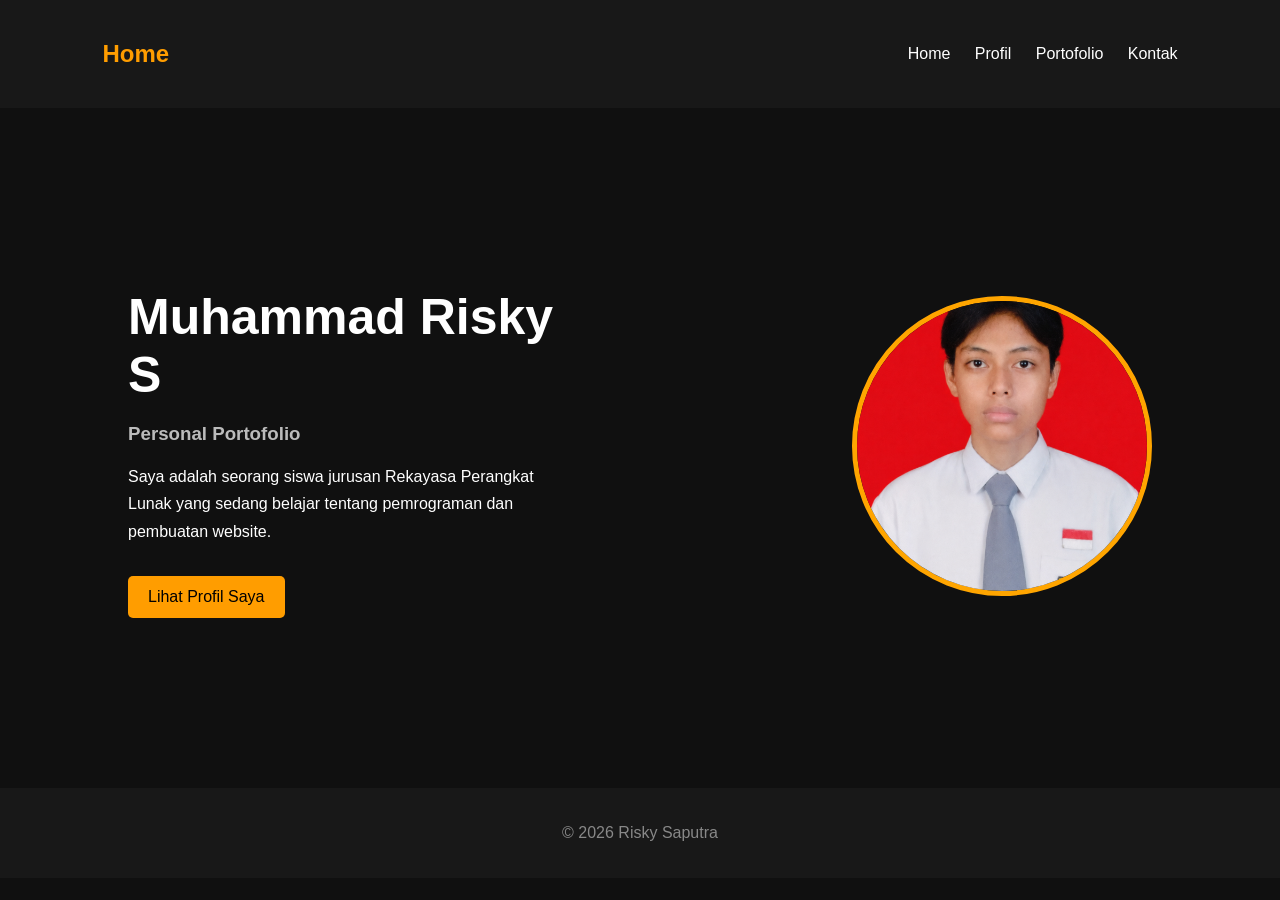
<file: index.html>
<!DOCTYPE html>
<html lang="id">
<head>
    <meta charset="UTF-8">
    <meta name="viewport" content="width=device-width, initial-scale=1.0">
    <title>Home</title>
    <link rel="stylesheet" href="style.css">
</head>

<body>

    <nav class="navbar">
        <h2>Home</h2>

        <div class="menu">
            <a href="index.html">Home</a>
            <a href="profil.html">Profil</a>
            <a href="portofolio.html">Portofolio</a>
            <a href="kontak.html">Kontak</a>
        </div>
    </nav>


    <main class="home">

        <div class="tulisanhome">

            <h1>Muhammad Risky S</h1>

            <h3>Personal Portofolio</h3>

            <p>
                Saya adalah seorang siswa jurusan Rekayasa
                Perangkat Lunak yang sedang belajar tentang
                pemrograman dan pembuatan website.
            </p>

            <a href="profil.html" class="tombol">
                Lihat Profil Saya
            </a>

        </div>


    <div class="fotohome">
    <img src="diri.png" alt="Foto Saya">
</div>

    </main>


    <footer>
        <p>© 2026 Risky Saputra</p>
    </footer>

</body>
</html>
</file>
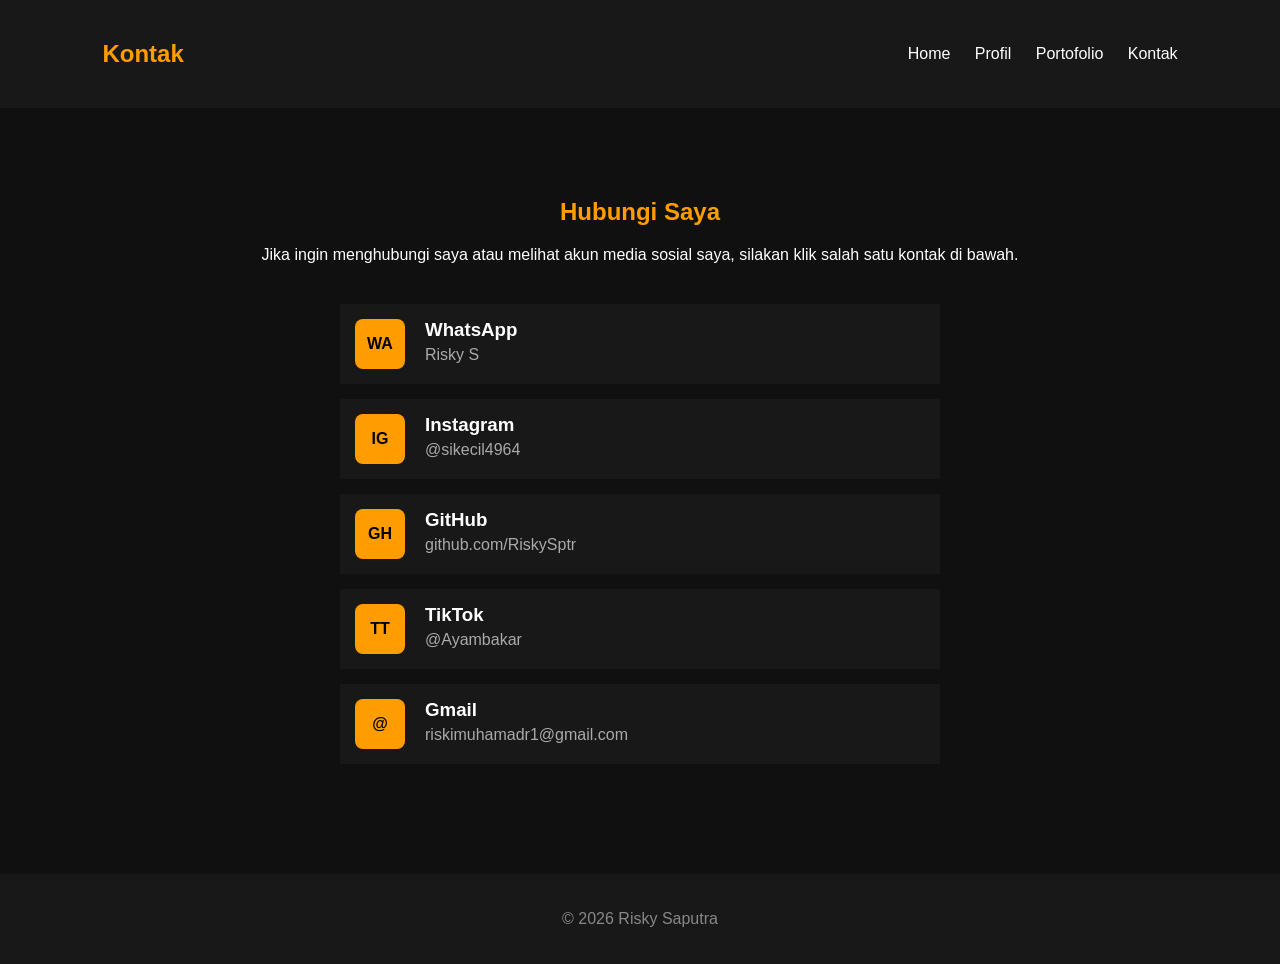
<file: kontak.html>
<!DOCTYPE html>
<html lang="id">
<head>
    <meta charset="UTF-8">
    <meta name="viewport" content="width=device-width, initial-scale=1.0">
    <title>Kontak - Risky Portfolio</title>
    <link rel="stylesheet" href="style.css">
</head>

<body>

    <nav class="navbar">
        <h2>Kontak</h2>

        <div class="menu">
            <a href="index.html">Home</a>
            <a href="profil.html">Profil</a>
            <a href="portofolio.html">Portofolio</a>
            <a href="kontak.html">Kontak</a>
        </div>
    </nav>


    <section class="kontak">

        <h1>Hubungi Saya</h1>

        <p>
            Jika ingin menghubungi saya atau melihat akun
            media sosial saya, silakan klik salah satu
            kontak di bawah.
        </p>


        <div class="semuakontak">

            <a href="https://wa.me/6287835277893" class="kontakbox">
                <div class="logo">WA</div>
                <div>
                    <h3>WhatsApp</h3>
                    <p>Risky S</p>
                </div>
            </a>


            <a href="https://www.instagram.com/sikecil4964/" class="kontakbox">
                <div class="logo">IG</div>
                <div>
                    <h3>Instagram</h3>
                    <p>@sikecil4964</p>
                </div>
            </a>


            <a href="https://github.com/RiskySptr" class="kontakbox">
                <div class="logo">GH</div>
                <div>
                    <h3>GitHub</h3>
                    <p>github.com/RiskySptr</p>
                </div>
            </a>


            <a href="https://www.tiktok.com/@akshdggg" class="kontakbox">
                <div class="logo">TT</div>
                <div>
                    <h3>TikTok</h3>
                    <p>@Ayambakar</p>
                </div>
            </a>


            <a href="mailto:riskimuhamadr1@gmail.com" class="kontakbox">
                <div class="logo">@</div>
                <div>
                    <h3>Gmail</h3>
                    <p>riskimuhamadr1@gmail.com</p>
                </div>
            </a>

        </div>

    </section>


    <footer>
        <p>© 2026 Risky Saputra</p>
    </footer>

</body>
</html>
</file>
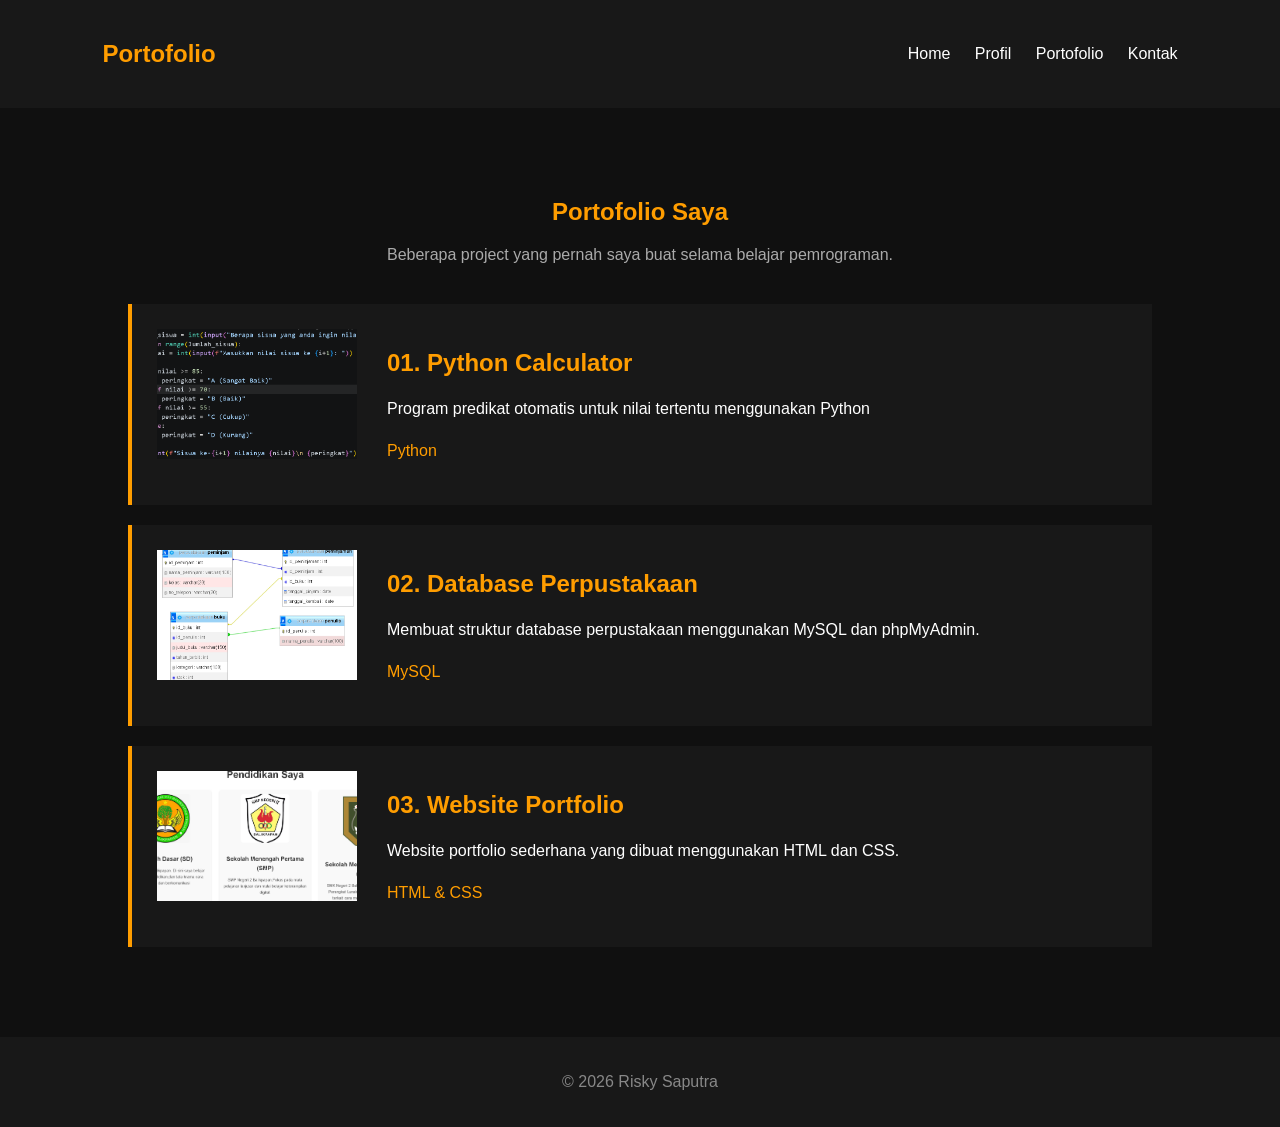
<file: portofolio.html>
<!DOCTYPE html>
<html lang="id">
<head>
    <meta charset="UTF-8">
    <meta name="viewport" content="width=device-width, initial-scale=1.0">
    <title>Portofolio - Risky Portfolio</title>
    <link rel="stylesheet" href="style.css">
</head>

<body>

    <nav class="navbar">
        <h2>Portofolio</h2>

        <div class="menu">
            <a href="index.html">Home</a>
            <a href="profil.html">Profil</a>
            <a href="portofolio.html">Portofolio</a>
            <a href="kontak.html">Kontak</a>
        </div>
    </nav>


    <section class="portofolio">

        <h1>Portofolio Saya</h1>

        <p class="keterangan">
            Beberapa project yang pernah saya buat selama
            belajar pemrograman.
        </p>


        <div class="project">

            <img src="py.png" alt="Project Python">

            <div>
                <h2>01. Python Calculator</h2>

                <p>
                    Program predikat otomatis untuk nilai tertentu menggunakan Python
                </p>

                <p class="bahasa">Python</p>
            </div>

        </div>


        <div class="project">

            <img src="php.png" alt="Project MySQL">

            <div>
                <h2>02. Database Perpustakaan</h2>

                <p>
                    Membuat struktur database perpustakaan menggunakan
                    MySQL dan phpMyAdmin.
                </p>

                <p class="bahasa">MySQL</p>
            </div>

        </div>


        <div class="project">

            <img src="Screenshot 2026-08-19 162924.png" alt="Project Website">

            <div>
                <h2>03. Website Portfolio</h2>

                <p>
                    Website portfolio sederhana yang dibuat
                    menggunakan HTML dan CSS.
                </p>

                <p class="bahasa">HTML & CSS</p>
            </div>

        </div>

    </section>


    <footer>
        <p>© 2026 Risky Saputra</p>
    </footer>

</body>
</html>
</file>
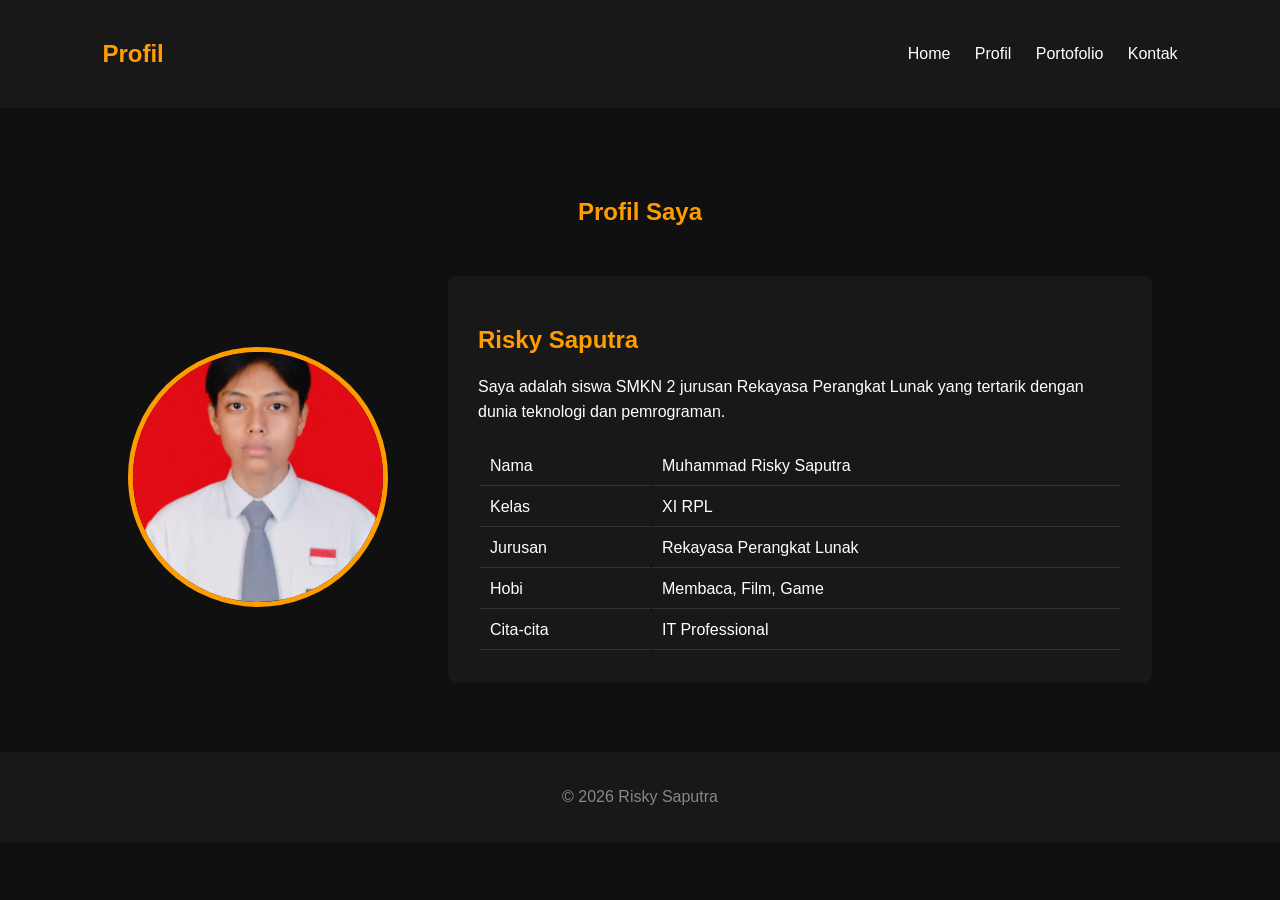
<file: profil.html>
<!DOCTYPE html>
<html lang="id">
<head>
    <meta charset="UTF-8">
    <meta name="viewport" content="width=device-width, initial-scale=1.0">
    <title>Profil </title>
    <link rel="stylesheet" href="style.css">
</head>

<body>

    <nav class="navbar">
        <h2>Profil</h2>

        <div class="menu">
            <a href="index.html">Home</a>
            <a href="profil.html">Profil</a>
            <a href="portofolio.html">Portofolio</a>
            <a href="kontak.html">Kontak</a>
        </div>
    </nav>


    <section class="profil">

        <h1>Profil Saya</h1>

        <div class="profilisi">

            <div class="fotoprofil">
                <img src="diri.png" alt="Foto Profil">
            </div>


            <div class="datadiri">

                <h2>Risky Saputra</h2>

                <p>
                    Saya adalah siswa SMKN 2 jurusan Rekayasa
                    Perangkat Lunak yang tertarik dengan dunia
                    teknologi dan pemrograman.
                </p>

                <table>

                    <tr>
                        <td>Nama</td>
                        <td>Muhammad Risky Saputra</td>
                    </tr>

                    <tr>
                        <td>Kelas</td>
                        <td>XI RPL</td>
                    </tr>

                    <tr>
                        <td>Jurusan</td>
                        <td>Rekayasa Perangkat Lunak</td>
                    </tr>

                    <tr>
                        <td>Hobi</td>
                        <td> Membaca, Film, Game</td>
                    </tr>

                    <tr>
                        <td>Cita-cita</td>
                        <td>IT Professional</td>
                    </tr>

                </table>

            </div>

        </div>

    </section>


    <footer>
        <p>© 2026 Risky Saputra</p>
    </footer>

</body>
</html>
</file>
<file: style.css>
body {
    margin: 0;
    font-family: Arial, sans-serif;
    background-color: #101010;
    color: white;
}


/* navbar atas */

.navbar {
    background-color: #181818;
    padding: 20px 8%;

    display: flex;
    justify-content: space-between;
    align-items: center;
}

.navbar h2 {
    color: #ff9d00;
}

.menu a {
    color: white;
    text-decoration: none;
    margin-left: 20px;
}

.menu a:hover {
    color: #ff9d00;
}


/* bagian awal */

.home {
    min-height: 600px;
    padding: 40px 10%;

    display: flex;
    align-items: center;
}

.tulisanhome {
    max-width: 600px;
}


.tulisanhome h1 {
    font-size: 50px;
    margin: 10px 0;
}

.tulisanhome h3 {
    color: #bbbbbb;
}

.tulisanhome p {
    line-height: 1.7;
}

.tombol {
    display: inline-block;
    background-color: #ff9d00;
    color: black;

    padding: 12px 20px;
    margin-top: 15px;

    text-decoration: none;
    border-radius: 5px;
}


/* bagian profil */

.profil {
    padding: 70px 10%;
}

.profil h1 {
    color: #ff9d00;
    text-align: center;
    margin-bottom: 50px;
}

.profilisi {
    display: flex;
    align-items: center;
    gap: 60px;
}

.fotoprofil img {
    width: 250px;
    height: 250px;

    object-fit: cover;
    border-radius: 50%;

    border: 5px solid #ff9d00;
}

.datadiri {
    background-color: #181818;
    padding: 30px;
    border-radius: 8px;
    flex: 1;
}

.datadiri h2 {
    color: #ff9d00;
}

.datadiri p {
    line-height: 1.6;
}

table {
    width: 100%;
    margin-top: 20px;
}

td {
    padding: 10px;
    border-bottom: 1px solid #333;
}



/* bagian porto */

.portofolio {
    padding: 70px 10%;
}

.portofolio h1 {
    color: #ff9d00;
    text-align: center;
}

.keterangan {
    text-align: center;
    color: #aaa;
    margin-bottom: 40px;
}

.project {
    background-color: #181818;
    padding: 25px;
    margin-bottom: 20px;

    display: flex;
    gap: 30px;

    border-left: 4px solid #ff9d00;
}

.project img {
    width: 200px;
    height: 130px;
    object-fit: cover;
}

.project h2 {
    color: #ff9d00;
}

.project p {
    line-height: 1.6;
}

.bahasa {
    color: #ff9d00;
}


/* Kontak */

.kontak {
    padding: 70px 10%;
    text-align: center;
}

.kontak h1 {
    color: #ff9d00;
}


.semuakontak {
    max-width: 600px;
    margin: 40px auto;
}

.kontakbox {
    background-color: #181818;
    color: white;

    padding: 15px;
    margin-bottom: 15px;

    display: flex;
    align-items: center;

    text-align: left;

    text-decoration: none;
}

.kontakbox:hover {
    background-color: #222;
}

.logo {
    width: 50px;
    height: 50px;

    background-color: #ff9d00;
    color: black;

    display: flex;
    justify-content: center;
    align-items: center;

    margin-right: 20px;

    font-weight: bold;
    border-radius: 8px;
}

.kontakbox h3 {
    margin: 0;
}

.kontakbox p {
    margin: 5px 0;
    color: #aaa;
}


/* bagian foter */

footer {
    background-color: #181818;
    color: #888;

    padding: 20px;
    text-align: center;
}





.fotohome img {
    width: 290px;
    height: 290px;

    object-fit: cover;

    border-radius: 50%;

    border: 5px solid orange;
    margin-left: 280px;
}
</file>
